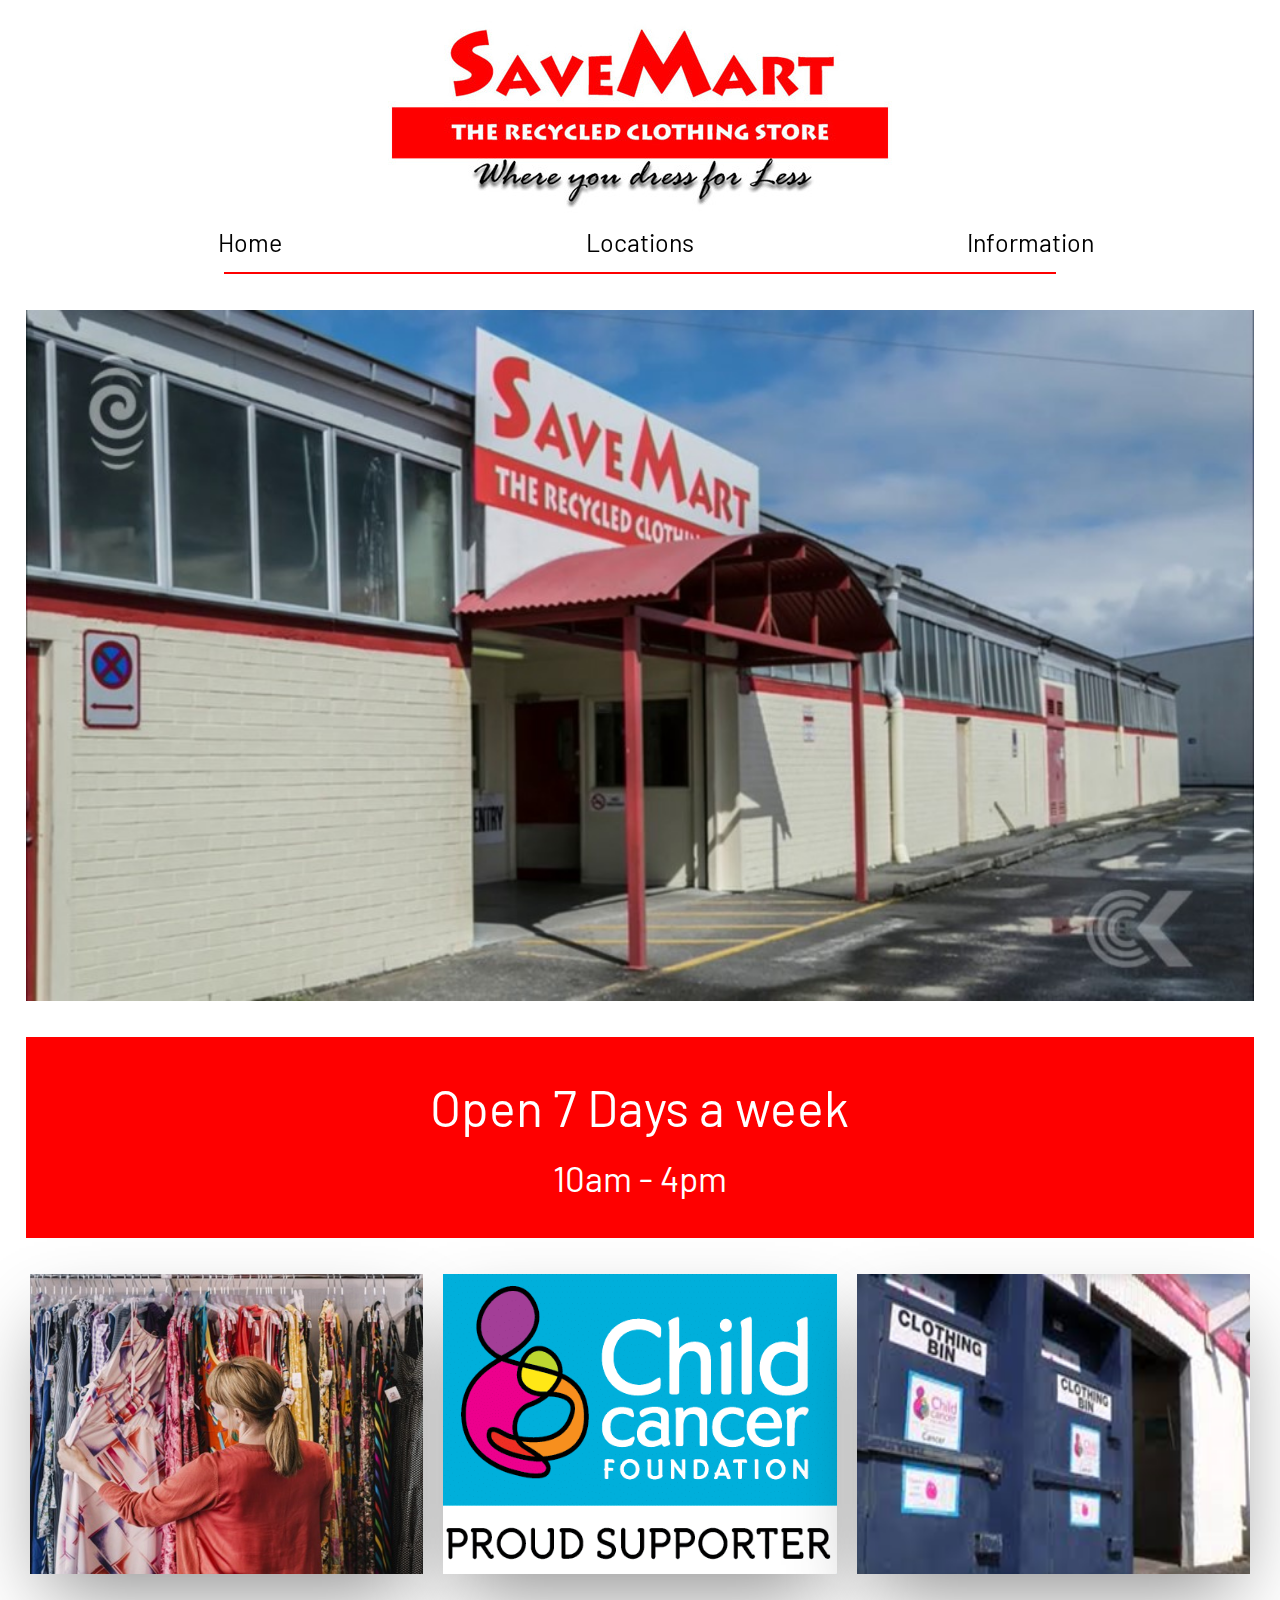
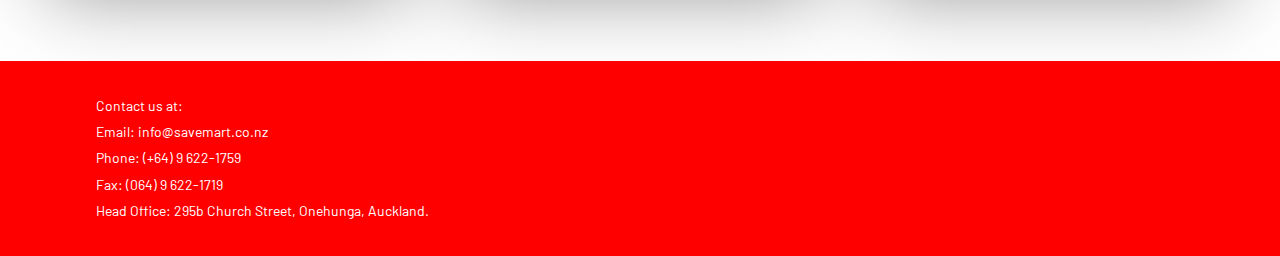
<file: index.html>
<!DOCTYPE html>
<html lang="">

<head>
    <meta charset="utf-8">
    <meta name="viewport" content="width=device-width, initial-scale=1.0">

    <!-- Latest compiled and minified CSS -->
    <link rel="stylesheet" href="https://maxcdn.bootstrapcdn.com/bootstrap/3.4.1/css/bootstrap.min.css">

    <!-- jQuery library -->
    <script src="https://ajax.googleapis.com/ajax/libs/jquery/3.5.1/jquery.min.js"></script>

    <!-- Latest compiled JavaScript -->
    <script src="https://maxcdn.bootstrapcdn.com/bootstrap/3.4.1/js/bootstrap.min.js"></script>


    <link href="https://fonts.googleapis.com/css2?family=Barlow:wght@500&display=swap" rel="stylesheet">

    <link rel="stylesheet" href="style.css">
    <link rel="stylesheet" href="Nav.css">
    <link rel="stylesheet" href="https://fonts.googleapis.com/css?family=Roboto:400,500,700&amp;display=swap">
    <link rel="stylesheet" href="Bottom.css">


    <title>Home</title>


</head>

<body>


    <div class="SaveMart"><img class="img-responsive" src="Images/savemart-logo.jpg" alt="Logo"></div>


    <div class="container">
        <div class="row">
            <div class="text-center">

                <div class="col-sm-4" id="index"> <a href="index.html" class="button">Home</a></div>
                <div class="col-sm-4"> <a href="Locations.html" class="button">Locations</a></div>
                <div class="col-sm-4" id="About"> <a href="Aboutus.html" class="button">Information</a></div>


            </div>
        </div>
    </div>


    <div class="bar1"> </div>

    <div class="Size">


        <div class="Logo">
            <img src='Images/Building.jpg' alt="Bargain" />


            <div class="text">
                <h2 class="animate-text">A place for bargain hunters</h2>
                <p class="animate-text"> Smart or casual, shirts, shoes, or accessories, SaveMart has it for a bargain. </p>

            </div>
        </div>
    </div>

    <div class="space1"></div>

    <div class="Hours">


        <p id="Days">Open 7 Days a week</p>
        <p id="Time"> 10am - 4pm </p>

    </div>

    <div class="space2"></div>


    <div class="wrap">


        <div class="tile">
            <img src='Images/Photo1.png' alt="Clothing" />
            <div class="text">

                <h2 class="animate-text">Designer fashion just got cheap</h2>
                <p class="animate-text">Designers fashions at affordable prices. Thousands of new items every week. Find quality cloths, restyle yourself and your wardrobe, live sustainably.</p>

            </div>
        </div>


        <div class="tile">
            <img src='Images/Childcancer.png' alt="Child Cancer" />
            <div class="text">

                <h2 class="animate-text">Our Donations</h2>
                <p class="animate-text">SaveMart is a proud supporter of the child cancer foundation for 25 years. Over 3.5 million dollars raised through recycling. </p>

            </div>
        </div>


        <div class="tile">
            <img src='Images/Clothingbin.png' alt="Clothing Bin" />
            <div class="text">

                <h2 class="animate-text">Clothing Bins.</h2>
                <p class="animate-text">We collect a wide range of secondhand clothing from our blue bins. Do not want to throw your clothing away? Try a sustainable solution by recycling your clothing in a blue bin.</p>

            </div>
        </div>
    </div>

    <div class="space3"></div>

    <div class="bottom">
        <div class="contact">

        <p id="contact">Contact us at:</p>
        <p id="contact">Email: info@savemart.co.nz</p>
        <p id="contact">Phone: (+64) 9 622-1759</p>
        <p id="contact">Fax: (064) 9 622-1719</p>
        <p id="contact">Head Office: 295b Church Street, Onehunga, Auckland.</p>
        </div>
    </div>

    <div class="space4"></div>

    <script src="Code.js"></script>

</body></html>
</file>
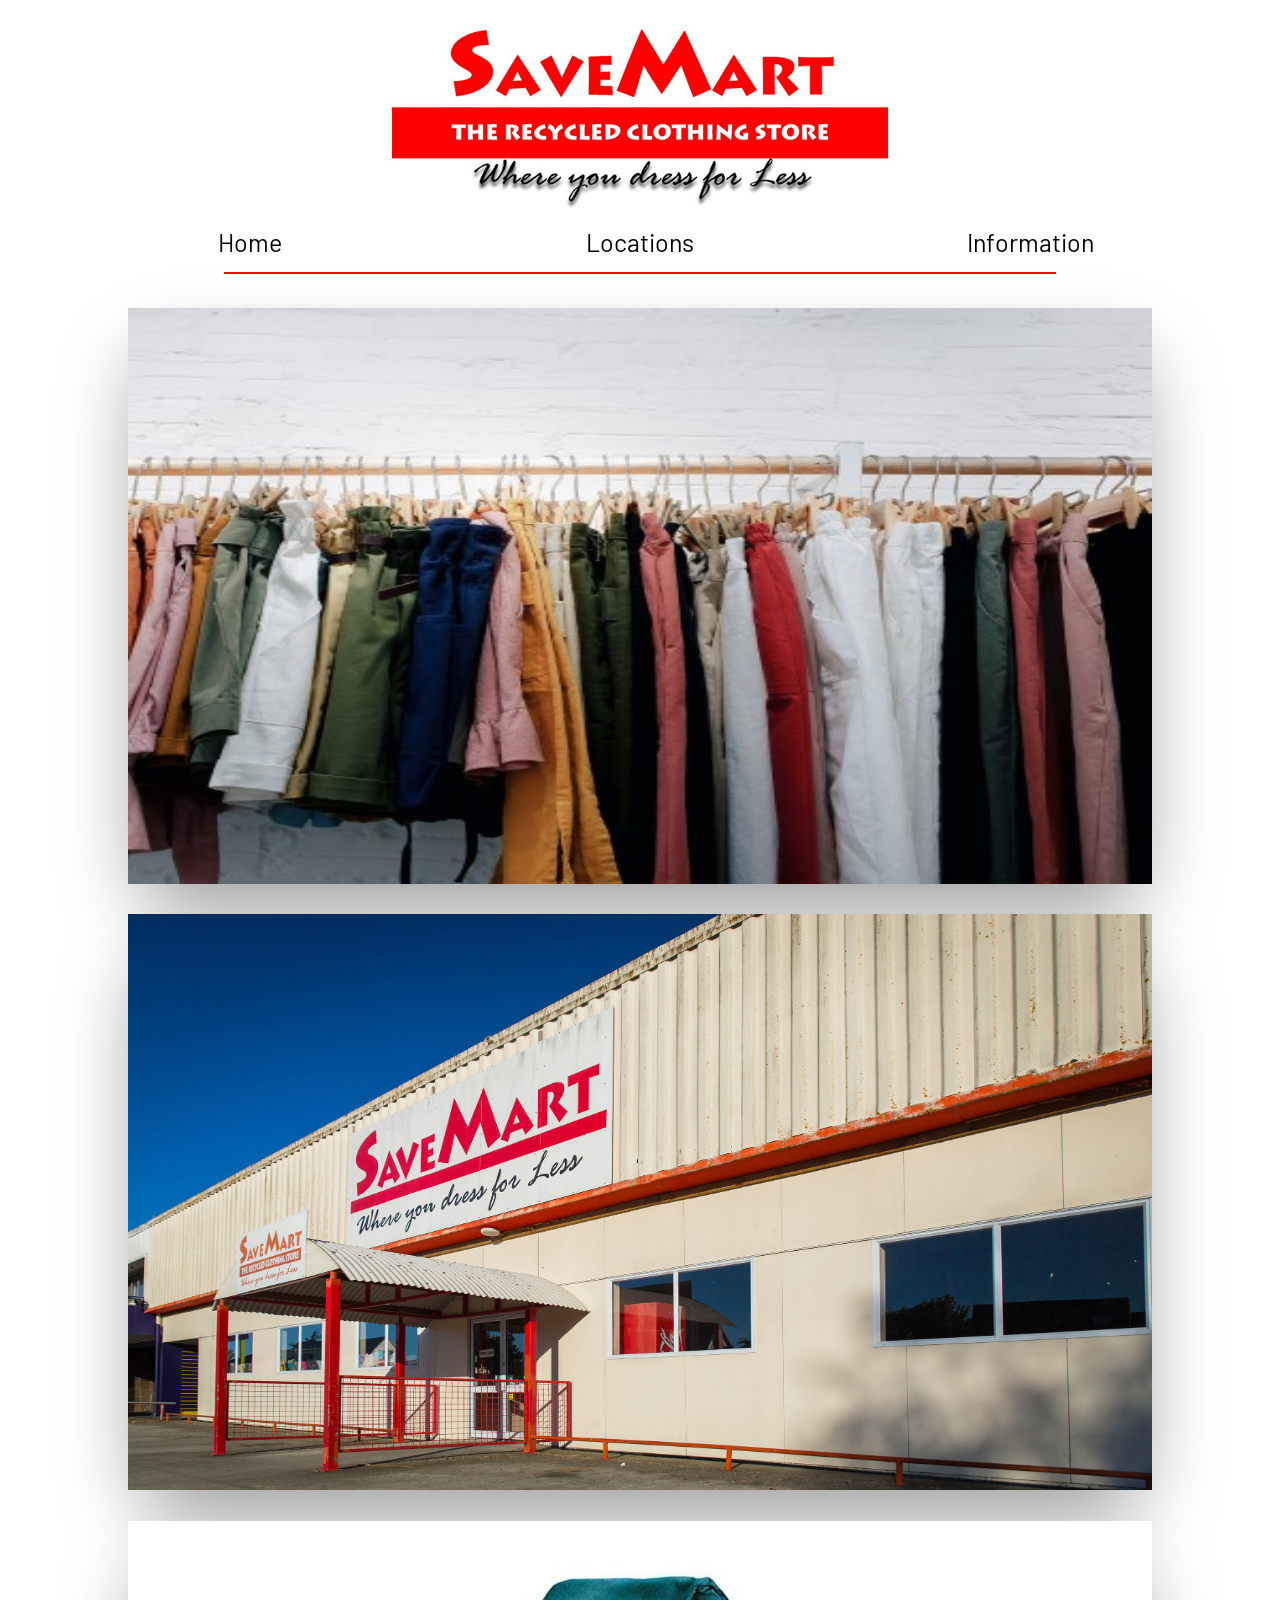
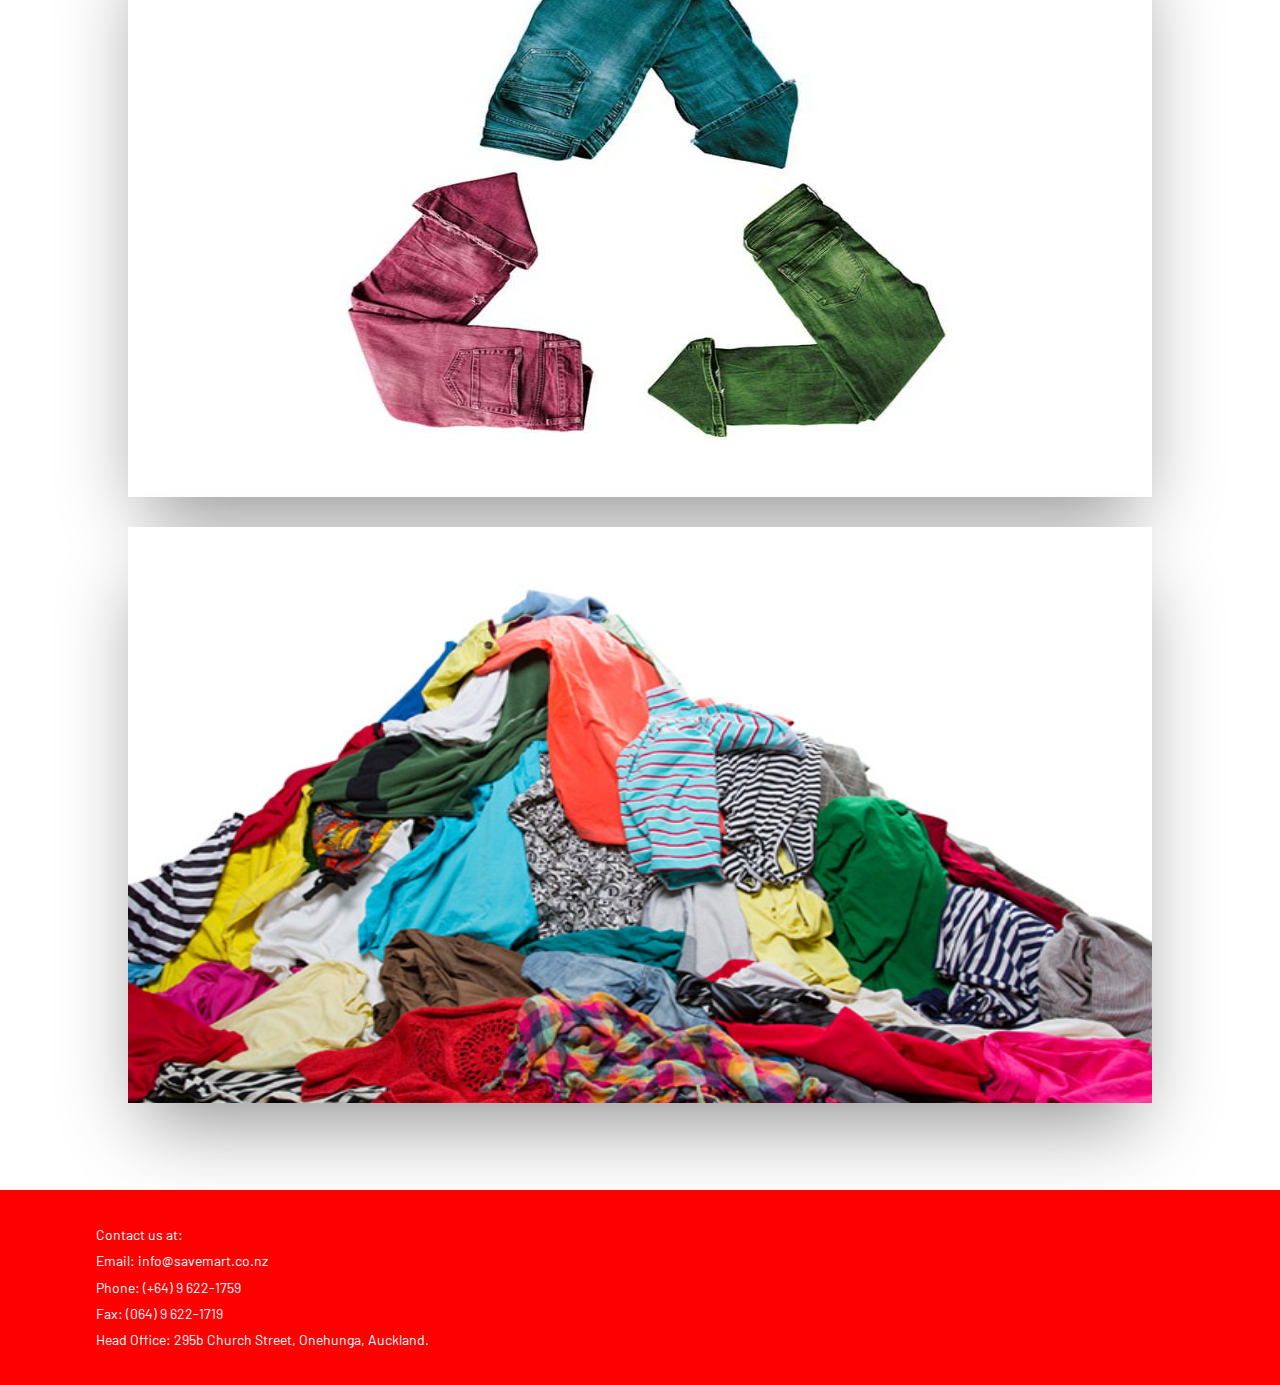
<file: Aboutus.html>
<!DOCTYPE html>
<html lang="">

<head>
    <meta charset="utf-8">
    <meta name="viewport" content="width=device-width, initial-scale=1.0">

    <!-- Latest compiled and minified CSS -->
    <link rel="stylesheet" href="https://maxcdn.bootstrapcdn.com/bootstrap/3.4.1/css/bootstrap.min.css">

    <!-- jQuery library -->
    <script src="https://ajax.googleapis.com/ajax/libs/jquery/3.5.1/jquery.min.js"></script>

    <!-- Latest compiled JavaScript -->
    <script src="https://maxcdn.bootstrapcdn.com/bootstrap/3.4.1/js/bootstrap.min.js"></script>

    <link href="https://fonts.googleapis.com/css2?family=Barlow:wght@500&display=swap" rel="stylesheet">

    <link rel="stylesheet" href="Nav.css">
    <link rel="stylesheet" href="Aboutus.css">
    <link rel="stylesheet" href="Bottom.css">




    <title>About us</title>


</head>

<body>

    <div class="SaveMart"><img class="img-responsive" src="Images/savemart-logo.jpg" alt="Logo"></div>

    <div class="container">
        <div class="row">
            <div class="text-center">

                <div class="col-sm-4" id="index"> <a href="index.html" class="button">Home</a></div>
                <div class="col-sm-4"> <a href="Locations.html" class="button">Locations</a></div>
                <div class="col-sm-4" id="About"> <a href="Aboutus.html" class="button">Information</a></div>


            </div>
        </div>
    </div>


    <div class="bar1"></div>

   <div class="wrap">


        <div class="tile">
            <img src='Images/cloths.jpg' alt="Cloths" />
            <div class="text">

                <h2 class="animate-text">Sustainable living </h2>
                <p class="animate-text">SaveMart has a wide selection of clothing in store and with thousands of items arriving each day. Designer fashion and accessories, for all the family and of any age. SaveMart will restyle your wardrobe at low prices.</p>

            </div>
        </div>


        <div class="tile">
            <img src='Images/Save-Mart-1.jpg' alt="About us" />
            <div class="text">

                <h2 class="animate-text">About SaveMart</h2>
                <p class="animate-text">SaveMart is New Zealand’s favorite recycled clothing store. We have been supporting recycled living for over 40 years. With outlets located across the country. See <a href="Locations.html">locations</a> for your nearest store.</p>

            </div>
        </div>

       
       <div class="tile">
            <img src='Images/recycle.jpg' alt="recyle" />
            <div class="text">

                <h2 class="animate-text"> Overflowing wardrobe? </h2>
                <p class="animate-text">SaveMart has a sustainable solution. Just go to your nearest blue clothing bin and deposit your repurposed clothing item there. We will do the rest. Help get your wardrobe to a new home.  </p>

            </div>
        </div>       
       
       <div class="tile">
            <img src='Images/Pile.jpg' alt="project" />
            <div class="text">

                <h2 class="animate-text">Want to join a recycling project</h2>
                <p class="animate-text">If your School, Kindy or Charity organisation wishes to join us in a recycling clothing project or wish to provide a Clothing Bin site please contact us at info@savemart.co.nz </p>

            </div>
        </div>
       
    </div>
    
           <div class="space3"></div>

    <div class="bottom">

        <p id="contact">Contact us at:</p>
        <p id="contact">Email: info@savemart.co.nz</p>
        <p id="contact">Phone: (+64) 9 622-1759</p>
        <p id="contact">Fax: (064) 9 622-1719</p>
        <p id="contact">Head Office: 295b Church Street, Onehunga, Auckland.</p>

    </div>

    <div class="space4"></div>

    
    
    <script src="Code.js"></script>

</body></html>
</file>
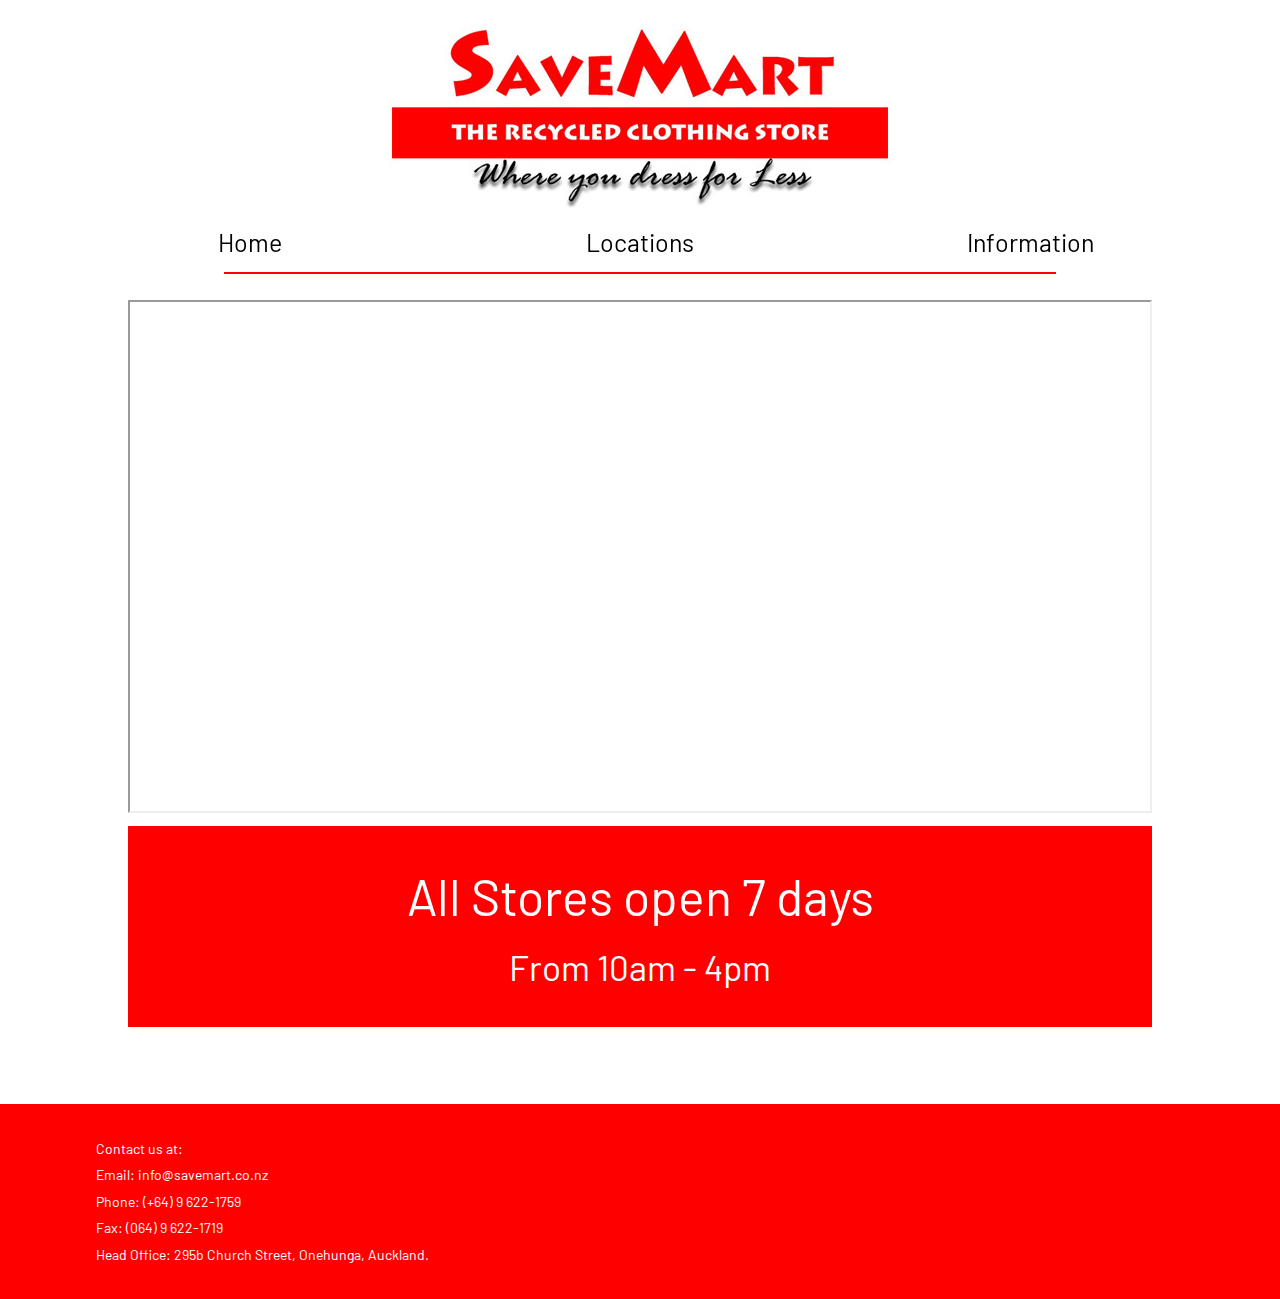
<file: Locations.html>
<!DOCTYPE html>
<html lang="">

<head>
    <meta charset="utf-8">
    <meta name="viewport" content="width=device-width, initial-scale=1.0">

    <!-- Latest compiled and minified CSS -->
    <link rel="stylesheet" href="https://maxcdn.bootstrapcdn.com/bootstrap/3.4.1/css/bootstrap.min.css">

    <!-- jQuery library -->
    <script src="https://ajax.googleapis.com/ajax/libs/jquery/3.5.1/jquery.min.js"></script>

    <!-- Latest compiled JavaScript -->
    <script src="https://maxcdn.bootstrapcdn.com/bootstrap/3.4.1/js/bootstrap.min.js"></script>

    <link href="https://fonts.googleapis.com/css2?family=Barlow:wght@500&display=swap" rel="stylesheet">


    <link rel="stylesheet" href="Bottom.css">
    <link rel="stylesheet" href="Locations.css">
    <link rel="stylesheet" href="Nav.css">
    <link rel="stylesheet" href="https://fonts.googleapis.com/css?family=Roboto:400,500,700&amp;display=swap">




    <title>Locations</title>


</head>

<body>



    <div class="SaveMart"><img class="img-responsive" src="Images/savemart-logo.jpg" alt="Logo"></div>

    <div class="container">
        <div class="row">
            <div class="text-center">

                <div class="col-sm-4" id="index"> <a href="index.html" class="button">Home</a></div>
                <div class="col-sm-4"> <a href="Locations.html" class="button">Locations</a></div>
                <div class="col-sm-4" id="About"> <a href="Aboutus.html" class="button">Information</a></div>


            </div>
        </div>
    </div>


    <div class="bar1"></div>

    <div class="img-responsive">

        <div class="Map">
            <div class="container">

                <iframe class="responsive-iframe" src="https://www.google.com/maps/embed?pb=!1m12!1m8!1m3!1d3200856.864027022!2d175.8869881!3d-38.4221367!3m2!1i1024!2i768!4f13.1!2m1!1sSavemart%20clothing%20nz!5e0!3m2!1sen!2snz!4v1602404486676!5m2!1sen!2snz"></iframe>

            </div>
        </div>
    </div>
    
    <div class="space1"></div>
    <div class="Hours">     
            <div class="writting">
            <p id="Days"> All Stores open 7 days </p>
            <p id="Time"> From 10am - 4pm</p>
        </div>
        </div>
<div class="space2"></div>
    
    
       <div class="space3"></div>

    <div class="bottom">

        <p id="contact">Contact us at:</p>
        <p id="contact">Email: info@savemart.co.nz</p>
        <p id="contact">Phone: (+64) 9 622-1759</p>
        <p id="contact">Fax: (064) 9 622-1719</p>
        <p id="contact">Head Office: 295b Church Street, Onehunga, Auckland.</p>

    </div>

    <div class="space4"></div>


    <script src="Code.js"></script>


</body></html>
</file>
<file: style.css>
.wrap {
    margin: 2% auto 0 auto;
    width: 100%;
    display: flex;
    align-items: center;
    max-width: 1640px;
}

.tile {
    width: 533px;
    height: 400px;
    margin: 10px;
    display: inline-block;
    background-size: cover;
    position: relative;
    cursor: pointer;
    transition: all 0.4s ease-out;
    box-shadow: 0px 35px 77px -17px rgba(0, 0, 0, 0.44);
    overflow: hidden;
    font-family: 'Barlow', sans-serif;
    color: white;

}

.tile img {
    height: 100%;
    width: 100%;
    position: absolute;
    top: 0;
    left: 0;
    z-index: 0;
    transition: all 0.4s ease-out;
}

.tile .text {
    /*   z-index:99; */
    position: absolute;
    padding: 30px;
    height: calc(100% - 60px);

}



.tile h2 {
    font-weight: 100;
    margin: 20px 0 0 0;
    font-family: 'Barlow', sans-serif;
    transform: translateX(200px);
}

.tile p {
    font-weight: 300;
    margin: 20px 0 0 0;
    line-height: 25px;
    /*   opacity:0; */
    transform: translateX(-200px);
    transition-delay: 0.2s;
    font-family: 'Barlow', sans-serif;
}

.animate-text {
    opacity: 0;
    transition: all 0.6s ease-in-out;
}

.tile:hover {
    /*   background-color:#99aeff; */
    box-shadow: 0px 35px 77px -17px rgba(0, 0, 0, 0.64);
    transform: scale(1.05);
    background-color: rgb(254, 0, 0);
}

.tile:hover img {
    opacity: 0.2;
}

.tile:hover .animate-text {
    transform: translateX(0);
    opacity: 1;
}













.Size {
    margin: 2% auto 0 auto;
    width: 100%;
    display: flex;
    align-items: center;
    max-width: 1640px;
}

.Logo {
    width: 1623px;
    height: 984.6px;
    margin: 10px;
    display: inline-block;
    background-size: cover;
    position: relative;
    cursor: pointer;
    transition: all 0.4s ease-out;

    overflow: hidden;
    margin-left: auto;
    margin-right: auto;
    font-family: 'Barlow', sans-serif;
    color: white;

}

.Logo img {
    height: 100%;
    width: 100%;
    position: absolute;
    align-content: center;
    align-items: center;
    margin-left: auto;
    margin-right: auto;
    transition: all 0.4s ease-out;
}

.Logo .text {
    /*   z-index:99; */
    position: relative;
    margin-left: auto;
    margin-right: auto;
    padding: 30px;
    height: calc(100% - 60px);
    align-content: center;

}



.Logo h2 {
    font-weight: 100;
    font-size: 75px;
    margin: 20px 0 0 0;
    font-family: 'Barlow', sans-serif;
    transform: translateX(200px);
    margin-bottom: 30px;
    margin-top: 20%;
}

.Logo p {
    font-weight: 300;
    margin: 20px 0 0 0;
    font-size: 30px;
    line-height: 25px;
    /*   opacity:0; */
    transform: translateX(-200px);
    transition-delay: 0.2s;
    font-family: 'Barlow', sans-serif;
}


.Logo:hover {
    /*   background-color:#99aeff; */
    box-shadow: 0px 35px 77px -17px rgba(0, 0, 0, 0.64);
    transform: scale(1.05);
    background-color: rgb(254, 0, 0);
}

.Logo:hover img {
    opacity: 0.2;
}

.Logo:hover .animate-text {
    transform: translateX(0);
    opacity: 1;
}


.Hours {

    background-color: rgb(254, 0, 0);
    color: white;
    font-family: 'Barlow', sans-serif;
    width: 1623px;
    margin-top: 0%;
    margin-bottom: 0%;
    position: relative;
    margin-left: auto;
    margin-right: auto;

}

.space1 {
    background-color: rgb(254, 0, 0);
    height: 35px;
    width: 1623px;
    position: relative;
    margin-left: auto;
    margin-right: auto;
    margin-top: 2%;

}

.space2 {
    background-color: rgb(254, 0, 0);
    height: 35px;
    width: 1623px;
    position: relative;
    margin-left: auto;
    margin-right: auto;

}


#Days {

    font-size: 50px;
    width: auto;
    text-align: center;
    font-family: 'Barlow', sans-serif;
}

#Time {

    font-size: 35px;
    width: auto;
    margin-bottom: 0%;
    margin-top: 5px;
    text-align: center;
    font-family: 'Barlow', sans-serif;
}


@media (max-width: 1640px) {
    .wrap {
        width: 1240px;
    }

    .tile {
        width: 400px;
        height: 300px;
    }

    .Size {
        width: 1228.8px;
    }

    .Logo {
        width: 1228.8px;
        height: 691.2px;
    }
    
    .Hours {
        width: 1228.8px;
    }


    .space1 {
        width: 1228.8px;
    }

    .space2 {
        width: 1228.8px;
    }

    
}

@media (max-width: 1240px) {
    .wrap {
        width: 832px;
        flex-direction: column;
    }

    .tile {
        width: 832px;
        height: 624px;
    }


    .Hours {
        width: 832px;
    }

    .space1 {
        width: 832px;
    }

    .space2 {
        width: 832px;
    }

    .Size {
        width: 832px;
    }

    .Logo {
        width: 832px;
        height: 624px;
    }
}



@media (max-width: 850px) {
    .wrap {
        flex-direction: column;
        width: 384px;
    }

    .tile {
        width: 384px;
        height: 288px;
    }

    .Hours {
        width: 384px;
    }

    .space1 {
        width: 384px;
    }

    .space2 {
        width: 384px;
    }

    .Size {
        flex-direction: column;
        width: 384px;
    }

    .Logo {
        width: 384px;
        height: 288px;
    }

    .Logo h2 {
        font-size: 30px;
        margin: 10px;

    }

    .Logo p {
        font-size: 20px;
    }

}
</file>
<file: Nav.css>
.button {
    --background: white;
    --text: black;
    --font-size: 25px;
    --duration: .40s;
    --move-hover: -4px;
  
    --font-shadow: var(--font-size);
    padding: 16px 45px;
    font-family: 'Barlow', sans-serif;
    line-height: var(--font-size);
    border-radius: 40px;   
    justify-content: center;
    display: inline-block;
    text-align: center;
    outline: none;
    text-decoration: none;
    font-size: var(--font-size);
    background: var(--background);
    color: var(--text);
    box-shadow: var(--shadow);
    -webkit-transform: translateY(var(--y));
    transform: translateY(var(--y));
    -webkit-transition: box-shadow var(--duration) ease, -webkit-transform var(--duration) ease;
    transition: box-shadow var(--duration) ease, -webkit-transform var(--duration) ease;
    transition: transform var(--duration) ease, box-shadow var(--duration) ease;
    transition: transform var(--duration) ease, box-shadow var(--duration) ease, -webkit-transform var(--duration) ease;
  
   
}

.button div {
    display: flex;
    overflow: hidden;
    text-shadow: 0 var(--font-shadow) 0 var(--text);
}

.button div span {
    display: block;
    -webkit-backface-visibility: hidden;
    backface-visibility: hidden;
    font-style: normal;
    -webkit-transition: -webkit-transform var(--duration) ease;
    transition: -webkit-transform var(--duration) ease;
    transition: transform var(--duration) ease;
    transition: transform var(--duration) ease, -webkit-transform var(--duration) ease;
    -webkit-transform: translateY(var(--m));
    transform: translateY(var(--m));
}

.button div span:nth-child(1) {
    -webkit-transition-delay: 0.05s;
    transition-delay: 0.05s;
}

.button div span:nth-child(2) {
    -webkit-transition-delay: 0.1s;
    transition-delay: 0.1s;
}

.button div span:nth-child(3) {
    -webkit-transition-delay: 0.15s;
    transition-delay: 0.15s;
}

.button div span:nth-child(4) {
    -webkit-transition-delay: 0.2s;
    transition-delay: 0.2s;
}

.button div span:nth-child(5) {
    -webkit-transition-delay: 0.25s;
    transition-delay: 0.25s;
}

.button div span:nth-child(6) {
    -webkit-transition-delay: 0.3s;
    transition-delay: 0.3s;
}

.button div span:nth-child(7) {
    -webkit-transition-delay: 0.35s;
    transition-delay: 0.35s;
}

.button div span:nth-child(8) {
    -webkit-transition-delay: 0.4s;
    transition-delay: 0.4s;
}

.button div span:nth-child(9) {
    -webkit-transition-delay: 0.45s;
    transition-delay: 0.45s;
}

.button div span:nth-child(10) {
    -webkit-transition-delay: 0.5s;
    transition-delay: 0.5s;
}

.button div span:nth-child(11) {
    -webkit-transition-delay: 0.55s;
    transition-delay: 0.55s;
}

.button:hover {
    --y: var(--move-hover);
    --shadow: var(--shadow-hover);
}

.button:hover span {
    --m: calc(var(--font-size) * -1);
}



.container {    
    margin-top: 0.1%;
    font-family: 'Barlow', sans-serif;
    text-align: center;
 
    
    
    

}


.img-responsive {
  position: relative;
    margin-left: auto;
    margin-right: auto;
    margin-top: 1%;
}

a {

    color: black;
    text-decoration: none;
    
    
}

a:hover {
    text-decoration: none;
    color: black;   
   
}


.bar1 {
    background-color: rgb(254, 0, 0);
    height: 2px;
    width: 65%;
    margin-left: auto;
    margin-right: auto;
    margin-top: 0.1%
}
</file>
<file: Bottom.css>
.bottom{
    background-color: rgb(254, 0, 0);
    color: white;
    margin-bottom: 0%;
    margin-top: 0%;
    font-family: 'Barlow', sans-serif;   
   
   
}

#contact{
    margin-left: 7.5%;
    margin-bottom: 0.5%;
    

}

.space3{
    background-color: rgb(254, 0, 0);
    height: 35px;
    width: 100%;
    position: relative;
    margin-left: auto;
    margin-right: auto;
    margin-top: 6%;
    
}

.space4{
    background-color: rgb(254, 0, 0);
    height: 35px;
    width: 100%;
    position: relative;
    margin-left: auto;
    margin-right: auto;
    margin-top: -0.51%;
    
}
</file>
<file: Aboutus.css>
.wrap {
    margin: 1% auto 0 auto;
    width: 100%;
    display: flex;
    align-items: center;
    flex-direction: column;
    max-width: 1640px;
}

.tile {
    width: 1623px;
    height: 984.6px;
    margin: 10px;
    margin-top: 2%;
    display: inline-block;
    background-size: cover;
    position: relative;
    cursor: pointer;
    transition: all 0.4s ease-out;
    box-shadow: 0px 35px 77px -17px rgba(0, 0, 0, 0.44);
    overflow: hidden;
    font-family: 'Barlow', sans-serif;
    color: white;

}

.tile img {
    height: 100%;
    width: 100%;
    position: absolute;
    top: 0;
    left: 0;
    z-index: 0;
    transition: all 0.4s ease-out;
}

.tile .text {
    /*   z-index:99; */
    position: absolute;
    padding: 30px;
    height: calc(100% - 60px);

}

.tile a{
    font-weight: 300;
    color: white;
    text-decoration: underline;
    margin: 40px 1 1 1;
    font-size: 30px;
    line-height: 25px;
    /*   opacity:0; */
    transform: translateX(-200px);
    transition-delay: 0.2s;
    font-family: 'Barlow', sans-serif;
}

.tile h2 {
    font-weight: 100;
    font-size: 75px;
    margin: 20px 1 1 1;
    font-family: 'Barlow', sans-serif;
    transform: translateX(200px);
    margin-bottom: 30px;
    margin-top: 20%;
}

.tile p {
    font-weight: 300;
    margin: 40px 1 1 1;
    font-size: 30px;
    line-height: 30px;
    /*   opacity:0; */
    transform: translateX(-200px);
    transition-delay: 0.2s;
    font-family: 'Barlow', sans-serif;
}

.animate-text {
    opacity: 0;
    transition: all 0.6s ease-in-out;
}

.tile:hover {
    /*   background-color:#99aeff; */
    box-shadow: 0px 35px 77px -17px rgba(0, 0, 0, 0.64);
    transform: scale(1.05);
    background-color: rgb(254, 0, 0);
}

.tile:hover img {
    opacity: 0.2;
}

.tile:hover .animate-text {
    transform: translateX(0);
    opacity: 1;
}

@media (max-width: 1640px) {
    .wrap {
        width: 1024px;
    }

    .tile {
        width: 1024px;
        height: 576px;
    }

}

@media (max-width: 1240px) {
    .wrap {
        width: 832px;
        flex-direction: column;
    }

    .tile {
        width: 832px;
        height: 624px;
    }

}



@media (max-width: 850px) {
    .wrap {
        flex-direction: column;
        width: 384px;
    }

    .tile {
        width: 384px;
        height: 288px;
    }
    
    .tile h2 {
        font-size: 30px;
        margin: 10px;

    }

    .tile p {
        font-size: 20px;
    }
    .tile a{
        
        font-size: 20px;
        
    }

}
</file>
<file: Locations.css>
.Map {
    margin-top: 2%;
    
    position: relative;
    overflow: hidden;
    width: 80%;
    padding-top: 40%;
    margin-left: auto;
    margin-right: auto;


}

.responsive-iframe {
    position: absolute;
    top: 0;
    left: 0;
    bottom: 0;
    right: 0;
    width: 100%;
    height: 100%;
}

.Hours{
    
    background-color: rgb(254, 0, 0);
    color: white;
    font-family: 'Barlow', sans-serif;   
    width: 80%;
    margin-top: 0%;
    margin-bottom: 0%;
    position: relative;
    margin-left: auto;
    margin-right: auto;    
    
    
}

.space1{
    background-color: rgb(254, 0, 0);
    height: 35px;
    width: 80%;
    position: relative;
    margin-left: auto;
    margin-right: auto;
    margin-top: 1%;
    
}

.space2{
    background-color: rgb(254, 0, 0);
    height: 35px;
    width: 80%;
    position: relative;
    margin-left: auto;
    margin-right: auto;
    
}


#Days{
    
    font-size: 50px;
    width: auto;
    text-align: center;   
    font-family: 'Barlow', sans-serif;  
}

#Time{
    
    font-size: 35px;
    width: auto;
    margin-bottom: 0%;
    margin-top: 5px;
    text-align: center;
    
}

@media (max-width: 1000px) {
    .Map {
   
    padding-top: 80%;
    


}
}
</file>
